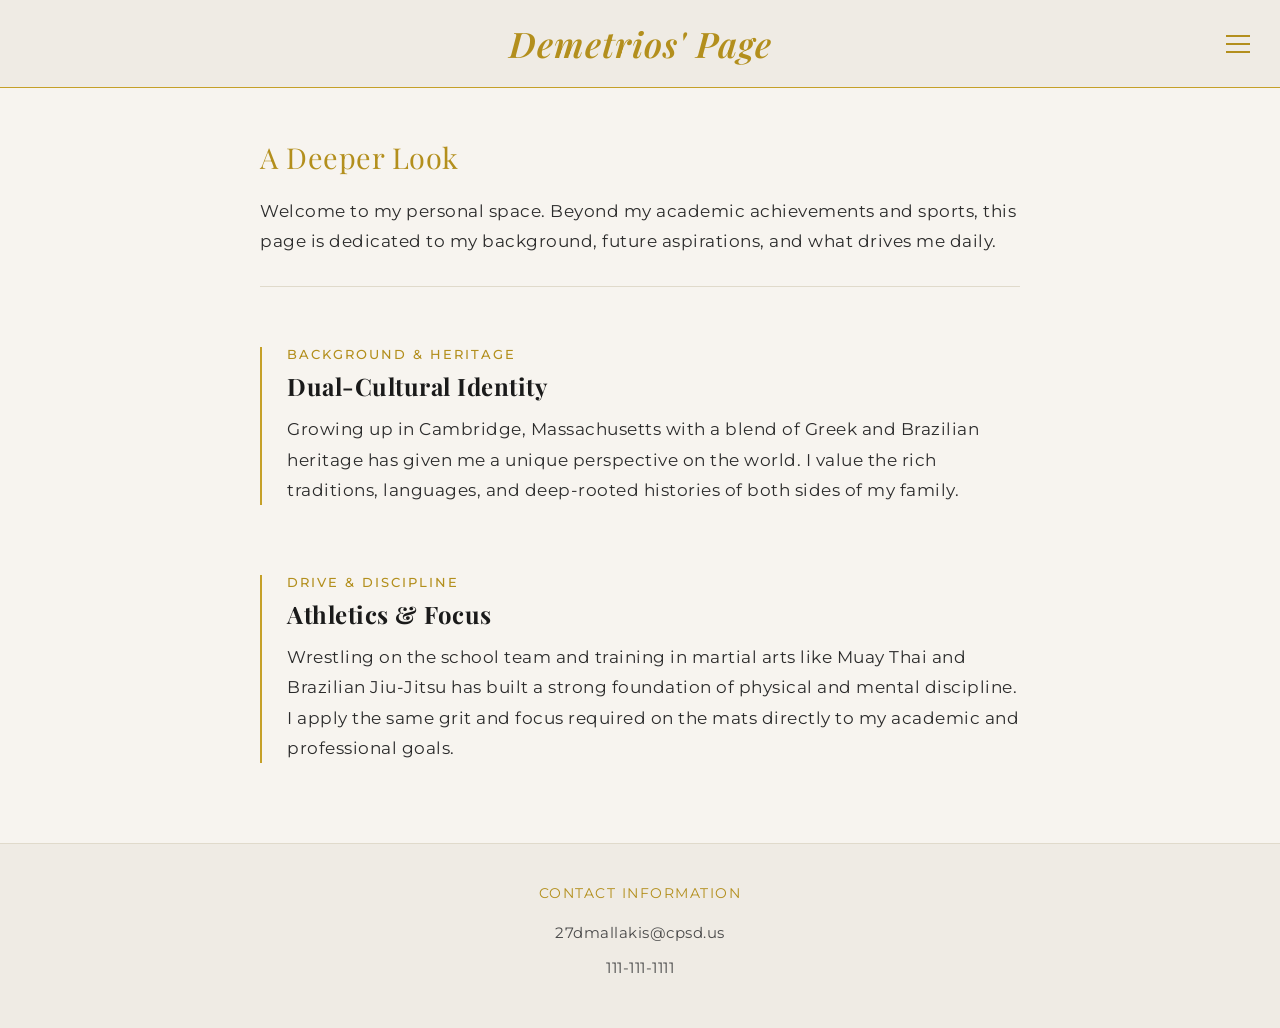
<file: me.html>
<!DOCTYPE html>
<html lang="en">
<head>
    <meta charset="UTF-8">
    <meta name="viewport" content="width=device-width, initial-scale=1.0">
    <link rel="stylesheet" href="css/style.css">
    <link href="https://fonts.googleapis.com/css2?family=Montserrat:wght@300;400;500;600&family=Playfair+Display:ital,wght@0,400;0,600;1,400&display=swap" rel="stylesheet">
    <title>About Me - Detailed</title>
</head>
<body class="light-luxury-theme">

    <header>
        <h1>Demetrios' Page</h1>
        <div class="burger-menu">
            <input type="checkbox" id="menu-toggle">
            <label for="menu-toggle" class="burger-icon">
                <span></span>
                <span></span>
                <span></span>
            </label>
            <div class="menu-dropdown">
                <a href="index.html">Home</a>
                <a href="projects.html">Projects</a>
                <a href="me.html">Me</a>
            </div>
        </div>
    </header>

    <main>
        
        <section class="page-intro">
            <h2>A Deeper Look</h2>
            <p>
                Welcome to my personal space. Beyond my academic achievements and sports, 
                this page is dedicated to my background, future aspirations, and what drives me daily.
            </p>
        </section>

        <section class="project-card">
            <span class="project-meta">Background & Heritage</span>
            <h3>Dual-Cultural Identity</h3>
            <p>
                Growing up in Cambridge, Massachusetts with a blend of Greek and Brazilian heritage has given me a unique perspective on the world. I value the rich traditions, languages, and deep-rooted histories of both sides of my family.
            </p>
        </section>

        <section class="project-card">
            <span class="project-meta">Drive & Discipline</span>
            <h3>Athletics & Focus</h3>
            <p>
                Wrestling on the school team and training in martial arts like Muay Thai and Brazilian Jiu-Jitsu has built a strong foundation of physical and mental discipline. I apply the same grit and focus required on the mats directly to my academic and professional goals.
            </p>
        </section>

    </main>
    
    <footer>
        <div class="footer-content">
            <h3>Contact Information</h3>
            <p><a href="mailto:27dmallakis@cpsd.us">27dmallakis@cpsd.us</a></p>
            <p><a href="tel:111-111-1111">111-111-1111</a></p>
        </div>
    </footer>

</body>
</html>
</file>
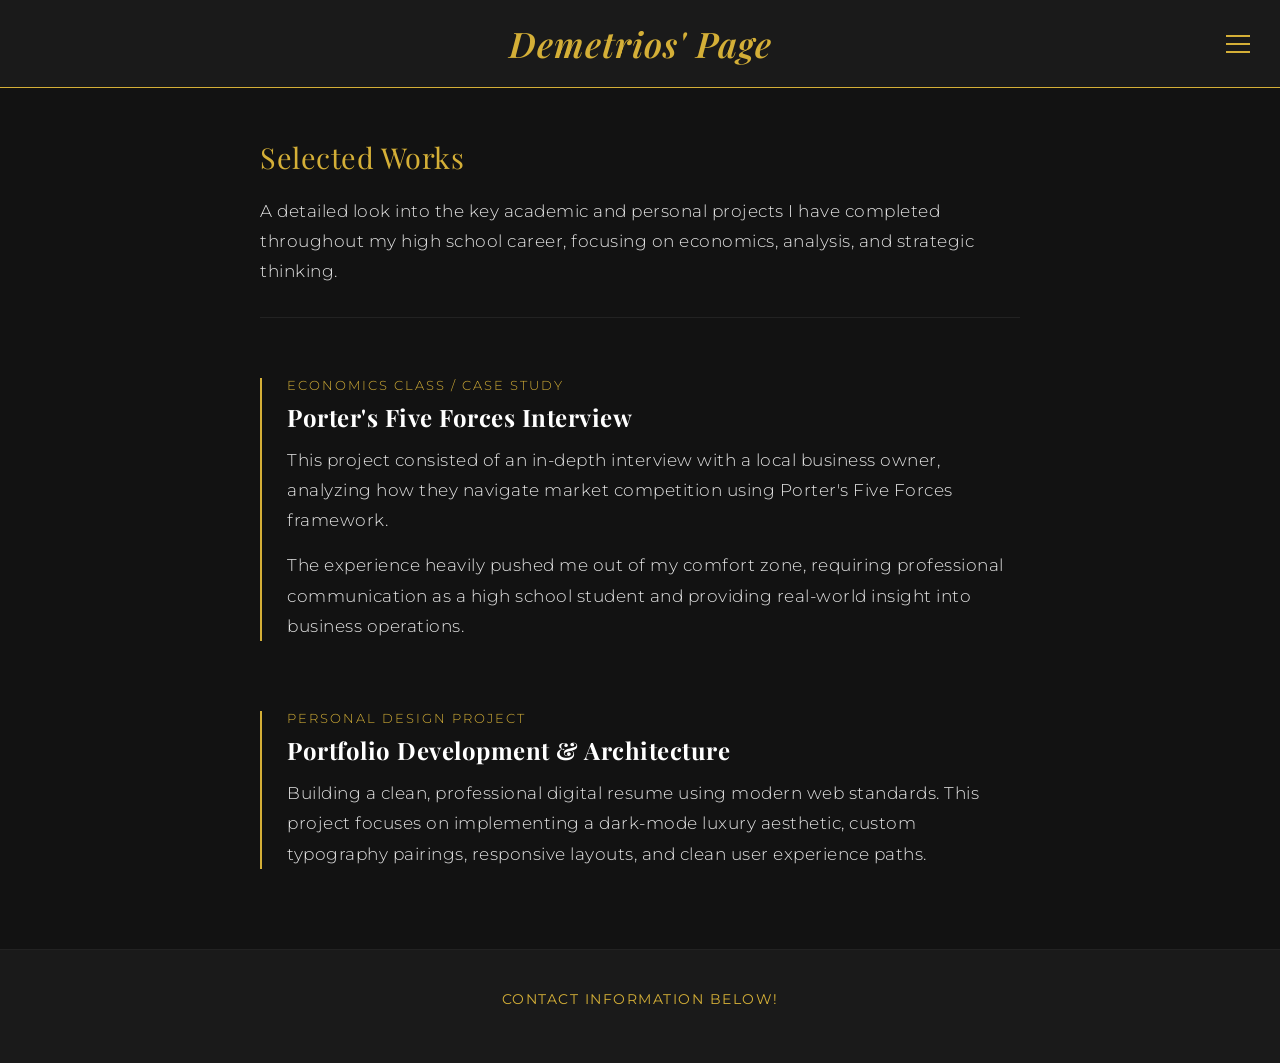
<file: projects.html>
<!DOCTYPE html>
<html lang="en">
<head>
    <meta charset="UTF-8">
    <meta name="viewport" content="width=device-width, initial-scale=1.0">
    <link rel="stylesheet" href="css/style.css">
    <link href="https://fonts.googleapis.com/css2?family=Montserrat:wght@300;400;500&family=Playfair+Display:ital,wght@0,400;0,600;1,400&display=swap" rel="stylesheet">
    <title>My Projects</title>
</head>
<body>

    <header>
        <h1>Demetrios' Page</h1>
        <div class="burger-menu">
            <input type="checkbox" id="menu-toggle">
            <label for="menu-toggle" class="burger-icon">
                <span></span>
                <span></span>
                <span></span>
            </label>
            <div class="menu-dropdown">
                <a href="index.html">Home</a>
            </div>
        </div>
    </header>

    <main>
        
        <section class="page-intro">
            <h2>Selected Works</h2>
            <p>
                A detailed look into the key academic and personal projects I have completed 
                throughout my high school career, focusing on economics, analysis, and strategic thinking.
            </p>
        </section>

        <section class="project-card">
            <span class="project-meta">Economics Class / Case Study</span>
            <h3>Porter's Five Forces Interview</h3>
            <p>
                This project consisted of an in-depth interview with a local business owner, analyzing how they navigate market competition using Porter's Five Forces framework. 
            </p>
            <p>
                The experience heavily pushed me out of my comfort zone, requiring professional communication as a high school student and providing real-world insight into business operations.
            </p>
        </section>

        <section class="project-card">
            <span class="project-meta">Personal Design Project</span>
            <h3>Portfolio Development & Architecture</h3>
            <p>
                Building a clean, professional digital resume using modern web standards. This project focuses on implementing a dark-mode luxury aesthetic, custom typography pairings, responsive layouts, and clean user experience paths.
            </p>
        </section>

    </main>
    
    <footer><h3> Contact information below! </h3></footer>

</body>
</html>
</file>
<file: css/style.css>
* {
    margin: 0;
    padding: 0;
    box-sizing: border-box;
}

html {
    scroll-behavior: smooth;
}

body {
    background-color: #121212;
    font-family: 'Montserrat', sans-serif;
    font-weight: 300;
    letter-spacing: 0.5px;
}

header {
    position: sticky;
    top: 0; 
    position: relative;
    padding: 20px 0;
    display: flex;
    justify-content: center;
    align-items: center;
    background-color: #1a1a1a;
    border-bottom: 1px solid #d4af37;
    width: 100%;
    z-index: 100;
}

h1 {
    text-align: center;
    font-family: 'Playfair Display', Georgia, serif;
    font-weight: 600;
    font-style: italic;
    font-size: 2.2rem;
    color: #d4af37;
    letter-spacing: 1px;
}

.burger-menu {
    position: absolute;
    right: 30px;
    display: flex;
    align-items: center;
}

#menu-toggle {
    display: none;
}

.burger-icon {
    display: flex;
    flex-direction: column;
    justify-content: space-between;
    width: 24px;
    height: 18px;
    cursor: pointer;
    z-index: 10;
}

.burger-icon span {
    display: block;
    width: 100%;
    height: 2px;
    background-color: #d4af37;
    transition: all 0.3s ease;
}

.menu-dropdown {
    position: absolute;
    top: 40px;
    right: 0;
    background-color: #1a1a1a;
    border: 1px solid #d4af37;
    border-radius: 4px;
    padding: 15px;
    display: flex;
    flex-direction: column;
    gap: 15px;
    min-width: 150px;
    opacity: 0;
    visibility: hidden;
    transform: translateY(-10px);
    transition: all 0.3s ease;
}

.menu-dropdown a {
    font-family: 'Montserrat', sans-serif;
    color: #aaaaaa;
    text-decoration: none;
    font-size: 0.9rem;
    text-transform: uppercase;
    letter-spacing: 1px;
    transition: color 0.2s ease;
}

.menu-dropdown a:hover {
    color: #d4af37;
}

#menu-toggle:checked ~ .menu-dropdown {
    opacity: 1;
    visibility: visible;
    transform: translateY(0);
}

#menu-toggle:checked ~ .burger-icon span:nth-child(1) {
    transform: translateY(8px) rotate(45deg);
}

#menu-toggle:checked ~ .burger-icon span:nth-child(2) {
    opacity: 0;
}

#menu-toggle:checked ~ .burger-icon span:nth-child(3) {
    transform: translateY(-8px) rotate(-45deg);
}

nav {
    display: flex;
    justify-content: center;
    gap: 30px;
    margin: 40px 0;
}

nav a {
    font-family: 'Montserrat', sans-serif;
    font-weight: 400;
    color: #aaaaaa;
    text-decoration: none;
    font-size: 0.95rem;
    text-transform: uppercase;
    letter-spacing: 2px;
    transition: color 0.3s ease;
}

nav a:hover {
    color: #d4af37;
    text-decoration: none;
}

main {
    max-width: 800px;
    margin: 0 auto;
    padding: 0 20px;
}

section {
    margin-bottom: 60px;
    scroll-margin-top: 100px;
}

h2 {
    font-family: 'Playfair Display', Georgia, serif;
    font-weight: 400;
    font-size: 1.8rem;
    color: #d4af37;
    margin-bottom: 20px;
    letter-spacing: 0.5px;
}

p, ol {
    color: #e5e5e5;
    line-height: 1.8;
    font-size: 1.05rem;
}

ol {
    padding-left: 20px;
}

li {
    margin-bottom: 10px;
}

.heritage-gallery {
    display: grid;
    grid-template-columns: 1fr 1fr;
    gap: 20px;
    margin-top: 10px;
    margin-bottom: 60px;
}

.gallery-item {
    position: relative;
    overflow: hidden;
    border: 1px solid #222222;
    border-radius: 4px;
    transition: border-color 0.3s ease;
}

.gallery-item img {
    width: 100%;
    height: 250px;
    object-fit: cover;
    display: block;
    filter: grayscale(20%) brightness(90%);
    transition: transform 0.5s ease, filter 0.5s ease;
}

.gallery-caption {
    position: absolute;
    bottom: 15px;
    left: 15px;
    font-family: 'Playfair Display', Georgia, serif;
    font-style: italic;
    color: #d4af37;
    font-size: 1.2rem;
    text-shadow: 2px 2px 4px rgba(0, 0, 0, 0.8);
    z-index: 2;
}

.gallery-item:hover {
    border-color: #d4af37;
}

.gallery-item:hover img {
    transform: scale(1.04);
    filter: grayscale(0%) brightness(100%);
}

footer {
    display: flex;
    justify-content: center;
    align-items: center;
    background-color: #1a1a1a;
    border-top: 1px solid #222222;
    width: 100%;
    padding: 40px 0;
    margin-top: 80px;
}

.footer-content {
    text-align: center;
}

footer h3 {
    font-family: 'Montserrat', sans-serif;
    font-weight: 400;
    color: #d4af37;
    font-size: 0.9rem;
    text-transform: uppercase;
    letter-spacing: 1.5px;
    margin-bottom: 15px;
}

footer p {
    margin-bottom: 5px;
}

footer a {
    font-family: 'Montserrat', sans-serif;
    color: #aaaaaa;
    text-decoration: none;
    font-size: 0.95rem;
    transition: color 0.3s ease;
}

footer a:hover {
    color: #ffffff;
}

.project-card {
    border-left: 2px solid #d4af37;
    padding-left: 25px;
    margin-bottom: 70px;
}

.project-card h3 {
    font-family: 'Playfair Display', Georgia, serif;
    color: #ffffff;
    font-size: 1.5rem;
    margin-bottom: 12px;
}

.project-meta {
    display: block;
    font-family: 'Montserrat', sans-serif;
    font-size: 0.8rem;
    color: #d4af37;
    text-transform: uppercase;
    letter-spacing: 2px;
    margin-bottom: 8px;
}

.project-card p + p {
    margin-top: 15px; 
}

.page-intro {
    border-bottom: 1px solid #222222;
    padding-bottom: 30px;
    margin-top: 50px;
}

@media (max-width: 600px) {
    .heritage-gallery {
        grid-template-columns: 1fr;
        margin-bottom: 40px;
    }
}

.light-luxury-theme {
    background-color: #f7f4ef;
}

.light-luxury-theme body {
    background-color: #f7f4ef;
}

.light-luxury-theme header {
    background-color: #efebe4;
    border-bottom: 1px solid #c5a028;
}

.light-luxury-theme h1 {
    color: #b38f1d;
}

.light-luxury-theme .burger-icon span {
    background-color: #b38f1d;
}

.light-luxury-theme .menu-dropdown {
    background-color: #efebe4;
    border: 1px solid #c5a028;
}

.light-luxury-theme .menu-dropdown a {
    color: #4a4a4a;
}

.light-luxury-theme .menu-dropdown a:hover {
    color: #b38f1d;
}

.light-luxury-theme h2 {
    color: #b38f1d;
}

.light-luxury-theme p {
    color: #2b2b2b;
    font-weight: 400;
}

.light-luxury-theme .page-intro {
    border-bottom: 1px solid #e0dacb;
}

.light-luxury-theme .project-card {
    border-left: 2px solid #c5a028;
}

.light-luxury-theme .project-card h3 {
    color: #1a1a1a;
}

.light-luxury-theme .project-meta {
    color: #b38f1d;
    font-weight: 500;
}

.light-luxury-theme footer {
    background-color: #efebe4;
    border-top: 1px solid #e0dacb;
}

.light-luxury-theme footer h3 {
    color: #b38f1d;
}

.light-luxury-theme footer a {
    color: #4a4a4a;
}

.light-luxury-theme footer a:hover {
    color: #1a1a1a;
}
</file>
